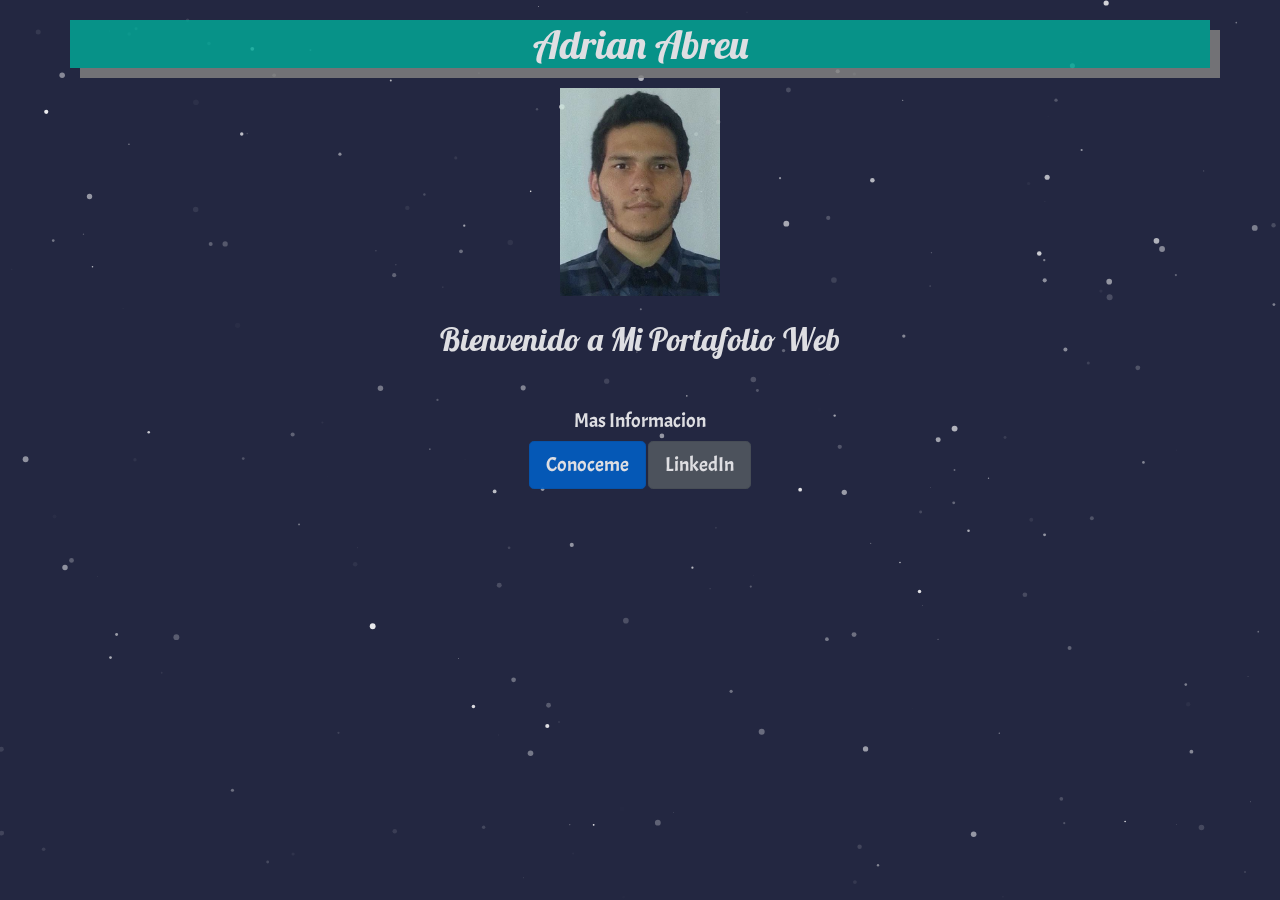
<file: index.html>
<!DOCTYPE html>
<html>
<head>
    <meta charset='utf-8'>
    <meta name="viewport" content="width=device-width, initial-scale=1.0">

    
    
    <link rel="stylesheet" href="css/style.css">
    <link rel="stylesheet" href="css/animated.css">


    <link href="https://fonts.googleapis.com/css?family=Lobster&display=swap" rel="stylesheet">
    
    <link href="https://fonts.googleapis.com/css?family=Cinzel&display=swap" rel="stylesheet">

    <link rel="stylesheet" href="https://stackpath.bootstrapcdn.com/bootstrap/4.4.1/css/bootstrap.min.css" integrity="sha384-Vkoo8x4CGsO3+Hhxv8T/Q5PaXtkKtu6ug5TOeNV6gBiFeWPGFN9MuhOf23Q9Ifjh" crossorigin="anonymous">

    <link href="https://fonts.googleapis.com/css?family=Acme&display=swap" rel="stylesheet">

    

    <title>Adrian Abreu CV</title>

</head>

<body">
    
    <div id="particles-js"></div> 
    <header class="contenedorM">
        
        <div class="text-center retraso animated flipInX">
            
            <h1 class="letra fondo-color sombra">Adrian Abreu</h1>

                <img class="col-md-2 retraso3 animated fadeInDown" src="./img/ADRIANABREU.jpg">
                <br>
                <br>
                
                <h2 class="letra ">Bienvenido a Mi Portafolio Web</h2>

            <nav class="letradefinitiva">
                <h5 class="letradefinitiva bot_espacio">Mas Informacion</h5>
                
                <a href="menu.html" class="btn btn-primary btn-lg active retraso2 animated bounce" role="button" aria-pressed="true">Conoceme</a>

                <a href="https://www.linkedin.com/in/adrian-abreu-998024135/" class="btn btn-secondary btn-lg active retraso3 animated bounce" role="button" aria-pressed="true">LinkedIn</a>



            </nav>
        </div>


  
    </header>    
        
      <!--- Fondo de Particulas -->

      <script src="./js/particles.min.js"></script>
      <script src="./js/app.js"></script>
  
  
  
  
      <!--finalizacion del fondo-->



    


    
</body">
</html>
</file>
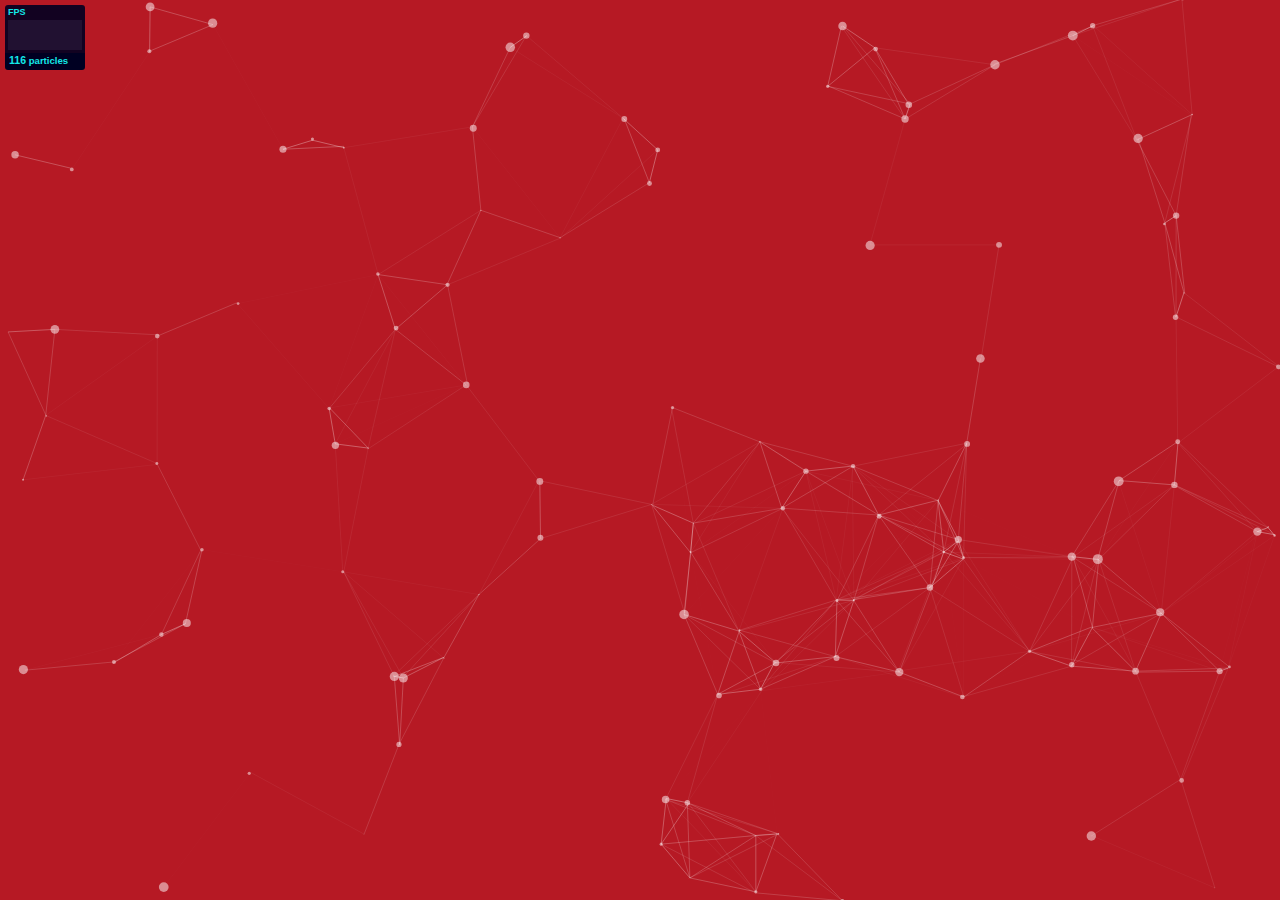
<file: js/demo/index.html>
<!DOCTYPE html>
<html lang="en">
<head>
  <meta charset="utf-8">
  <title>particles.js</title>
  <meta name="description" content="particles.js is a lightweight JavaScript library for creating particles.">
  <meta name="author" content="Vincent Garreau" />
  <meta name="viewport" content="width=device-width, initial-scale=1.0, minimum-scale=1.0, maximum-scale=1.0, user-scalable=no">
  <link rel="stylesheet" media="screen" href="css/style.css">
</head>
<body>

<!-- count particles -->
<div class="count-particles">
  <span class="js-count-particles">--</span> particles
</div>

<!-- particles.js container -->
<div id="particles-js"></div>

<!-- scripts -->
<script src="../particles.js"></script>
<script src="js/app.js"></script>

<!-- stats.js -->
<script src="js/lib/stats.js"></script>
<script>
  var count_particles, stats, update;
  stats = new Stats;
  stats.setMode(0);
  stats.domElement.style.position = 'absolute';
  stats.domElement.style.left = '0px';
  stats.domElement.style.top = '0px';
  document.body.appendChild(stats.domElement);
  count_particles = document.querySelector('.js-count-particles');
  update = function() {
    stats.begin();
    stats.end();
    if (window.pJSDom[0].pJS.particles && window.pJSDom[0].pJS.particles.array) {
      count_particles.innerText = window.pJSDom[0].pJS.particles.array.length;
    }
    requestAnimationFrame(update);
  };
  requestAnimationFrame(update);
</script>

</body>
</html>
</file>
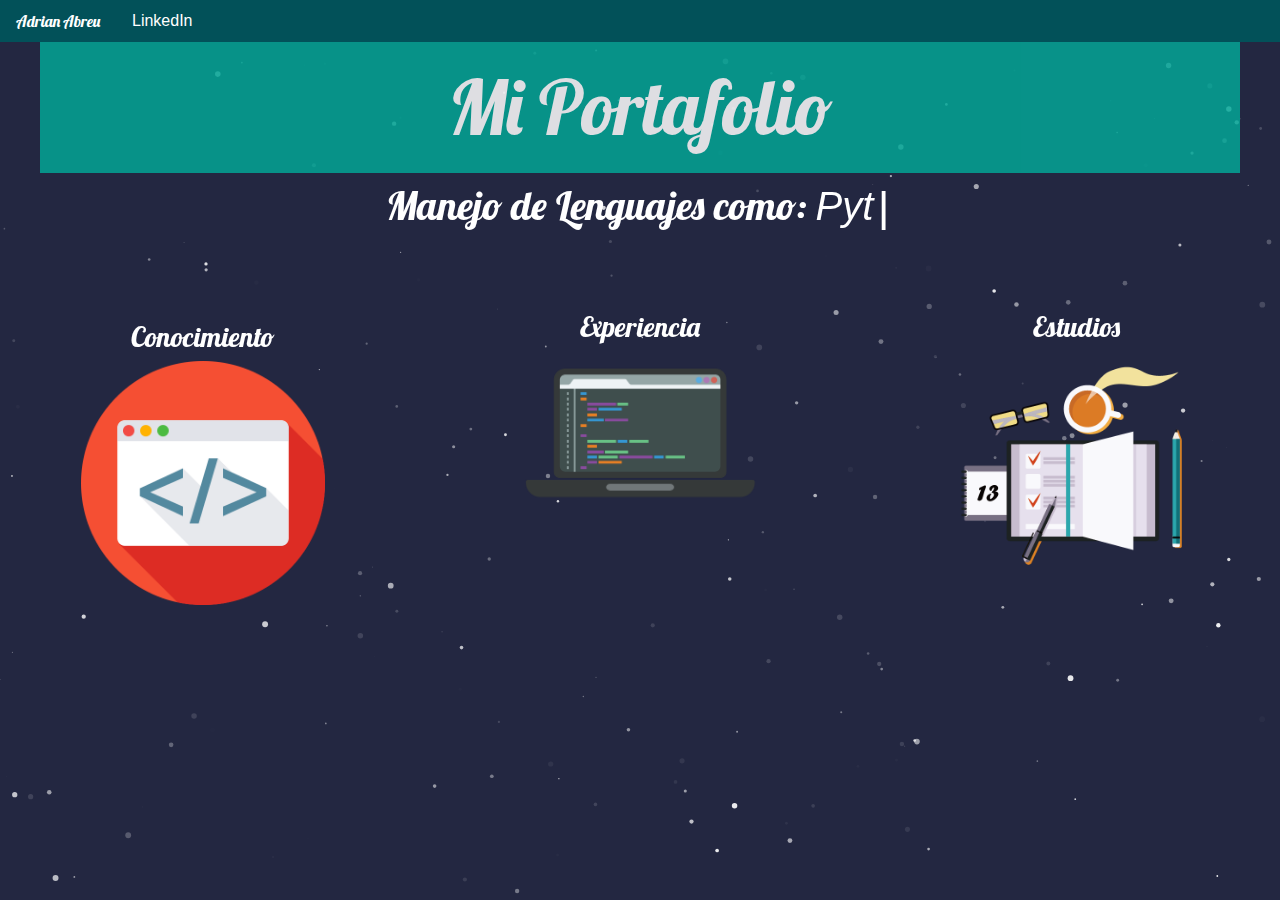
<file: menu.html>
<!DOCTYPE html>
<html>
<head>
    <meta charset='utf-8'>    

    <link rel="stylesheet" href="./css/style.css">

    <link rel="stylesheet" href="./css/animated.css">

    <link href="https://fonts.googleapis.com/css?family=Lobster&display=swap" rel="stylesheet">
    
    <link href="https://fonts.googleapis.com/css?family=Cinzel&display=swap" rel="stylesheet">

    <link rel="stylesheet" href="https://stackpath.bootstrapcdn.com/bootstrap/4.4.1/css/bootstrap.min.css" integrity="sha384-Vkoo8x4CGsO3+Hhxv8T/Q5PaXtkKtu6ug5TOeNV6gBiFeWPGFN9MuhOf23Q9Ifjh" crossorigin="anonymous">

    <link href="https://fonts.googleapis.com/css?family=Acme&display=swap" rel="stylesheet">

    

    <title>Adrian Abreu CV</title>

</head>

<!--- El head No tocar-->

<body>
    <div id="particles-js"></div> 
    


    <ul class="nav soygris">
        <li class="nav-item letra">
          <a class="nav-link active soyblanco contenedor" href="index.html">Adrian Abreu</a>
        </li>
        <li class="nav-item">
          <a class="nav-link soyblanco contenedor" href="https://www.linkedin.com/in/adrian-abreu-998024135/">LinkedIn</a>
        </li>
      </ul>
        
    </nav>
    <!--- este es el navegador de arriba-->
    
    <section>
        <div class="text-center ">
            <h1 class="letra grande text-center fondo-color  animated fadeIn contenedorM">Mi Portafolio</h1>

            <h1 class="letra">Manejo de Lenguajes como: <span class="typed"></span></h1> <br><br> <br>

        
            
                
            <span class="row">
                <div class="imagenesM col-4  top_espacio animated pulse retraso">
                    <article>                                    
                        <h3 class="letra" >Conocimiento</h3>                
                        <img src="img/conocimiento.png" class=" quitar-float contenedor">                    
                    </article> 
                </div>
                    
                <div class="col-4 letra animated pulse retraso2">
                    <article>                                    
                        <h3 class="letra" >Experiencia</h3>                
                        <img src="img/experiencia.png" class=" quitar-float contenedor ">                    
                    </article>
                </div>     

                <div class="col-4 letra retraso3 animated pulse">
                    <article>                                    
                        <h3 class="letra" >Estudios</h3>                
                        <img src="img/estudio.png" class="quitar-float contenedor"></img>                    
                    </article>
                </img>  
            </span>  
        </div>

        
            

    </section>

          <!--- Fondo de Particulas -->

          <script src="./js/particles.min.js"></script>
          <script src="./js/app.js"></script>

          <!-- Estilo de Escritura-->

          <script src="./js/typeline.js"></script>

          <script src="./js/typed.js"></script>
      
      
      
      
          <!--finalizacion del fondo-->
    
    
    
  



    
</body>
</html>
</file>
<file: css/style.css>
img {

    max-width: 60%;
    height: auto;
}

.fondo-color{

    background-color: #03A696;
    background-size: 30px 100px;
    color: white;
}

.quitar-float {

    float: none;
}

.top_espacio {
    margin-top: 10px;
}

.bot_espacio{
    margin-top: 50px;
}

.letra {

    font-family: 'Lobster', cursive;
    color: white
}


.otraletra {
    
    font-family: 'Cinzel', serif;

}

.retraso {
    -webkit-animation-delay: 0.5s;
    -moz-animation-delay: 0.5s;
    animation-delay: o.5s;
}

.retraso2 {
    -webkit-animation-delay: 1s;
    -moz-animation-delay: 1s;
    animation-delay: 1s;

}

.retraso3 {
    -webkit-animation-delay: 1.2s;
    -moz-animation-delay: 1.2s;
    animation-delay: 1.2s;

}

.derecha-espacio {

    margin-right: 3cm;
}

.nopunto li{
    list-style-type: none;
    
}

.sombra {

    box-shadow: 10px 10px 0px grey;
    margin-bottom: 20px;
}
.nolista {

    margin: 0px;
    padding: 0px;
}
.inline-block {

    float: none;
    display: inline-block;
       


}

.soygris { 

    background-color: #025159;
    padding: 1px 10px;
    color: white;
    
       
}

#particles-js{
    height: 100vh;
    width: 100%;
    position: fixed;
    z-index: -2;
    background-color: #232741;

}

.bodypaint{
    background-color: black;

}

.contenedorM {

    width: 120%;
    max-width: 1200px;
    background-size: cover;
    background-position: center;
    margin-left: auto;
    margin-right: auto;
    margin-top: auto;
    padding: 20px 30px;
    position: relative;
    z-index: 99;
    opacity: .85;
    
}


.letranueva{
    font-family: 'Noto Sans', sans-serif;
    color: white;
}

.soyblanco {
    color: white;
}



.vearriba {

    vertical-align: top;
}


.grande{

    font-size: 2cm;
}

.letradefinitiva {
    font-family: 'Acme', sans-serif;
    color: white;

}

.contenedor:hover {
    -webkit-transform:scale(1.2);transform:scale(1.1);
}

.contenedor {overflow:hidden;}
</file>
<file: js/demo/css/style.css>
/* =============================================================================
   HTML5 CSS Reset Minified - Eric Meyer
   ========================================================================== */

html,body,div,span,object,iframe,h1,h2,h3,h4,h5,h6,p,blockquote,pre,abbr,address,cite,code,del,dfn,em,img,ins,kbd,q,samp,small,strong,sub,sup,var,b,i,dl,dt,dd,ol,ul,li,fieldset,form,label,legend,table,caption,tbody,tfoot,thead,tr,th,td,article,aside,canvas,details,figcaption,figure,footer,header,hgroup,menu,nav,section,summary,time,mark,audio,video{margin:0;padding:0;border:0;outline:0;font-size:100%;vertical-align:baseline;background:transparent}
body{line-height:1}
article,aside,details,figcaption,figure,footer,header,hgroup,menu,nav,section{display:block}
nav ul{list-style:none}
blockquote,q{quotes:none}
blockquote:before,blockquote:after,q:before,q:after{content:none}
a{margin:0;padding:0;font-size:100%;vertical-align:baseline;background:transparent;text-decoration:none}
mark{background-color:#ff9;color:#000;font-style:italic;font-weight:bold}
del{text-decoration:line-through}
abbr[title],dfn[title]{border-bottom:1px dotted;cursor:help}
table{border-collapse:collapse;border-spacing:0}
hr{display:block;height:1px;border:0;border-top:1px solid #ccc;margin:1em 0;padding:0}
input,select{vertical-align:middle}
li{list-style:none}


/* =============================================================================
   My CSS
   ========================================================================== */

/* ---- base ---- */

html,body{ 
	width:100%;
	height:100%;
	background:#111;
}

html{
  -webkit-tap-highlight-color: rgba(0, 0, 0, 0);
}

body{
  font:normal 75% Arial, Helvetica, sans-serif;
}

canvas{
  display:block;
  vertical-align:bottom;
}


/* ---- stats.js ---- */

.count-particles{
  background: #000022;
  position: absolute;
  top: 48px;
  left: 0;
  width: 80px;
  color: #13E8E9;
  font-size: .8em;
  text-align: left;
  text-indent: 4px;
  line-height: 14px;
  padding-bottom: 2px;
  font-family: Helvetica, Arial, sans-serif;
  font-weight: bold;
}

.js-count-particles{
  font-size: 1.1em;
}

#stats,
.count-particles{
  -webkit-user-select: none;
  margin-top: 5px;
  margin-left: 5px;
}

#stats{
  border-radius: 3px 3px 0 0;
  overflow: hidden;
}

.count-particles{
  border-radius: 0 0 3px 3px;
}


/* ---- particles.js container ---- */

#particles-js{
  width: 100%;
  height: 100%;
  background-color: #b61924;
  background-image: url('');
  background-size: cover;
  background-position: 50% 50%;
  background-repeat: no-repeat;
}
</file>
